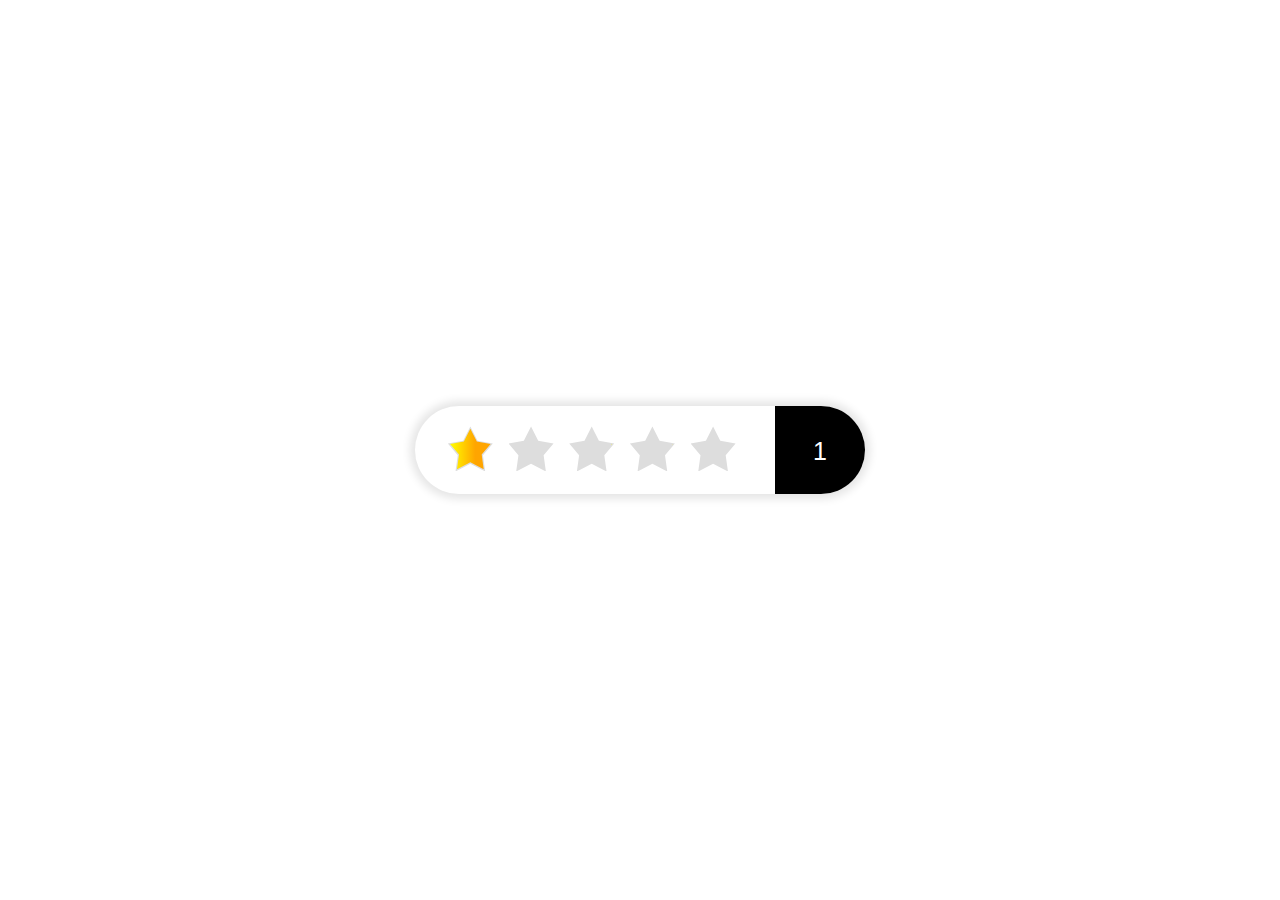
<file: Rating Counter/index.html>
<!DOCTYPE html>
<head>
  <title>Rating Counter CSS</title>
  <link rel="stylesheet" href="style.css">
</head>
<body>
  <div class="rating-stars">
    <input type="radio" name="rating" id="rs1" checked ><label for="rs1"></label>
    <input type="radio" name="rating" id="rs2"><label for="rs2"></label>
    <input type="radio" name="rating" id="rs3"><label for="rs3"></label>
    <input type="radio" name="rating" id="rs4"><label for="rs4"></label>
    <input type="radio" name="rating" id="rs5"><label for="rs5"></label>
    <span class="rating-counter"></span>
  </div>
</body>
</html>
</file>
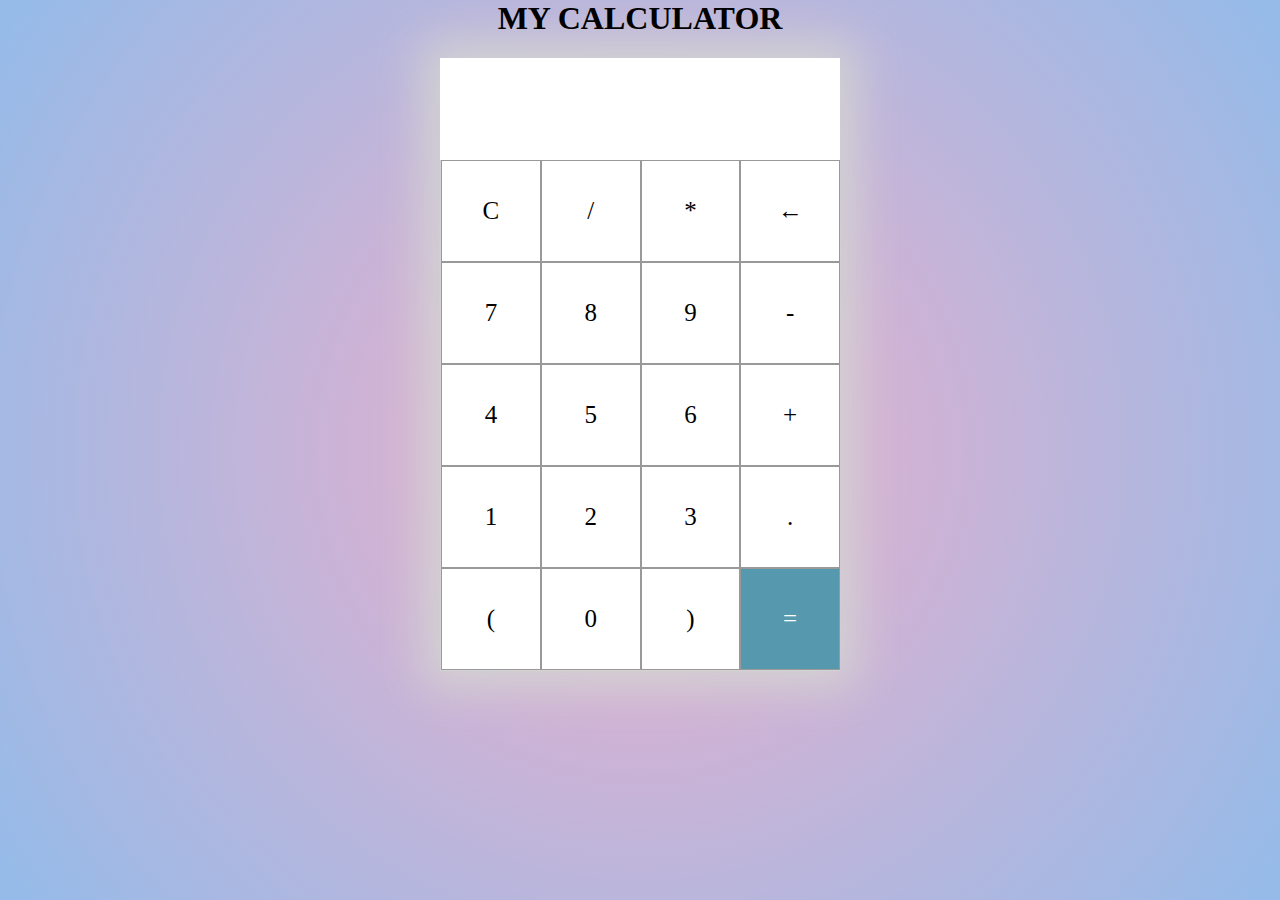
<file: Calculator/calc.html>
<html>
    <head>
        <link href="calc.css" rel="stylesheet" type="text/css">
        
    </head>
    <body>
        <h1>My Calculator</h1>
        <div class="container">
            <div id="display"></div>
                <div class="buttons">
                    <div class="button">C</div>
                    <div class="button">/</div>
                    <div class="button">*</div>
                    <div class="button">&larr;</div>
                    <div class="button">7</div>
                    <div class="button">8</div>
                    <div class="button">9</div>
                    <div class="button">-</div>
                    <div class="button">4</div>
                    <div class="button">5</div>
                    <div class="button">6</div>
                    <div class="button">+</div>
                    <div class="button">1</div>
                    <div class="button">2</div>
                    <div class="button">3</div>
                    <div class="button">.</div>
                    <div class="button">(</div>
                    <div class="button">0</div>
                    <div class="button">)</div>
                    <div id="equal" class="button">=</div>
        </div>
    <script src="calc.js"></script>
    </body>
</html>
</file>
<file: Rating Counter/style.css>
:root{
    --bgColor: #FFFFFF;
    --shadoColor: rgba(0,0,0,0.1);
    --starPreColor: #DDDDDD;
    --starPostColor1: yellow;
    --starPostColor2: orange;
    --counterTextColor: #FFFFFF;
    --counterTextSize: 25px;
    --counterBgColor: #000000;
  }
  body {
    margin: 0;
    width: 100vw;
    height: 100vh;
    display: flex;
    align-items: center;
    justify-content: center;
    background-color: var(--bgColor);
    
  }
  
  body * {
      box-sizing: border-box;
  }
  
  .rating-stars {
    display: block;
    width: 50vmin;
    padding: 1.75vmin 10vmin 2vmin 3vmin;
    box-shadow: 0px 0px 8px 5px var(--shadoColor);
    border-radius: 5vmin;
    position: relative;
  }
  
  .rating-counter {
    font-size: var(--counterTextSize);
      font-family: Arial, Helvetica, serif;
      color: var(--counterTextColor);
      width: 10vmin;
      text-align: center;
      background: var(--counterBgColor);
      position: absolute;
      top: 0;
      right: 0;
      height: 100%;
      border-radius: 0 5vmin 5vmin 0;
      line-height: 10vmin;
  }
  
  .rating-counter:before {
    content: "0";
    transition: all 0.25s ease 0s;  
  }
  
  input { display: none; }
  
  label {
    width: 5vmin;
    height: 5vmin;
    display: inline-flex;
    cursor: pointer;
    background-color: var(--starPreColor);
    margin: 0.5vmin 0.65vmin;
    transition: all 1s ease 0s; 
    clip-path: polygon(50% 0%, 66% 32%, 100% 38%, 78% 64%, 83% 100%, 50% 83%, 17% 100%, 22% 64%, 0 38%, 34% 32%);
  }
  
  label[for=rs0] {
    display: none;
  }
  
  label:before {
    width: 90%;
    height: 90%;
    content: "";
    z-index: -1;
    display: block;
    margin-left: 5%;
    margin-top: 5%;
    clip-path: polygon(50% 0%, 66% 32%, 100% 38%, 78% 64%, 83% 100%, 50% 83%, 17% 100%, 22% 64%, 0 38%, 34% 32%);
    background: linear-gradient(90deg, var(--starPostColor1), var(--starPostColor2) 30% 50%, var(--starPreColor) 50%, 70%, var(--starPreColor) 100%); 
    background-size: 205% 100%;
    background-position: 0 0;
  }
  
  label:hover:before {
    transition: all 0.25s ease 0s;   
  
  }
  
  input:checked + label ~ label:before {
    background-position: 100% 0;
    transition: all 0.25s ease 0s;  
  }
  
  input:checked + label ~ label:hover:before {
    background-position: 0% 0
  }
  
  #rs1:checked ~ .rating-counter:before {
    content: "1";
  }
  
  #rs2:checked ~ .rating-counter:before {
    content: "2";
  }
  
  #rs3:checked ~ .rating-counter:before {
    content: "3";
  }
  
  #rs4:checked ~ .rating-counter:before {
    content: "4";
  }
  
  #rs5:checked ~ .rating-counter:before {
    content: "5";
  }
  
  label + input:checked ~ .rating-counter:before {
    color: var(--counterTextColor) !important;
    transition: all 0.25s ease 0s;
  }
  
  label:hover ~ .rating-counter:before {
    color: #9aacc6 !important;
    transition: all 0.5s ease 0s; 
    animation: pulse 1s ease 0s infinite;
  }
  
  @keyframes pulse {
      50% { font-size: 6.25vmin; }
  }
  
  label[for=rs1]:hover ~ .rating-counter:before {
    content: "1" !important;
  }
  
  label[for=rs2]:hover ~ .rating-counter:before {
    content: "2" !important;
  }
  
  label[for=rs3]:hover ~ .rating-counter:before {
    content: "3" !important;
  }
  
  label[for=rs4]:hover ~ .rating-counter:before {
    content: "4" !important;
  }
  
  label[for=rs5]:hover ~ .rating-counter:before {
    content: "5" !important;
  }
  
  
  input:checked:hover ~ .rating-counter:before {
    animation: none !important;
    color: #ffab00 !important ;
  }
</file>
<file: Calculator/calc.css>
body{
    margin:auto;
    background: radial-gradient(circle, rgba(238,174,202,1) 0%, rgba(148,187,233,1) 100%);
}
h1{
    text-transform: uppercase;
    text-align: center;
}
.container {
    width: 400px;
    margin: 2vh auto 0 auto;
    box-shadow: 0px 0px 43px 17px lightgrey;
}

#display{
    text-align: right;
    height: 70px;
    line-height: 70px;
    padding: 16px 8px;
    font-size: 25px;
    background-color:white;
    color:black;
}

.buttons{
    display: grid;
    border-bottom: 1px solid lightgrey;
    border-left: 1px solid lightgrey;
    grid-template-columns: 1fr 1fr 1fr 1fr;
}

.buttons > div {
    border-top: 1px solid #999;
    border-right: 1px solid#999;
}

.button {
    border: 0.5px solid #999;
    line-height: 100px;
    text-align: center;
    font-size: 25px;
    cursor: pointer;
    color: #000;
    background-color: #fff;
}

#equal {
    background-color: rgb(86, 153, 175);
    color: white;
}

.button:hover {
    background-color: black;
    color: white !important;
    transition: 0.5s ease-in-out;
}
</file>
